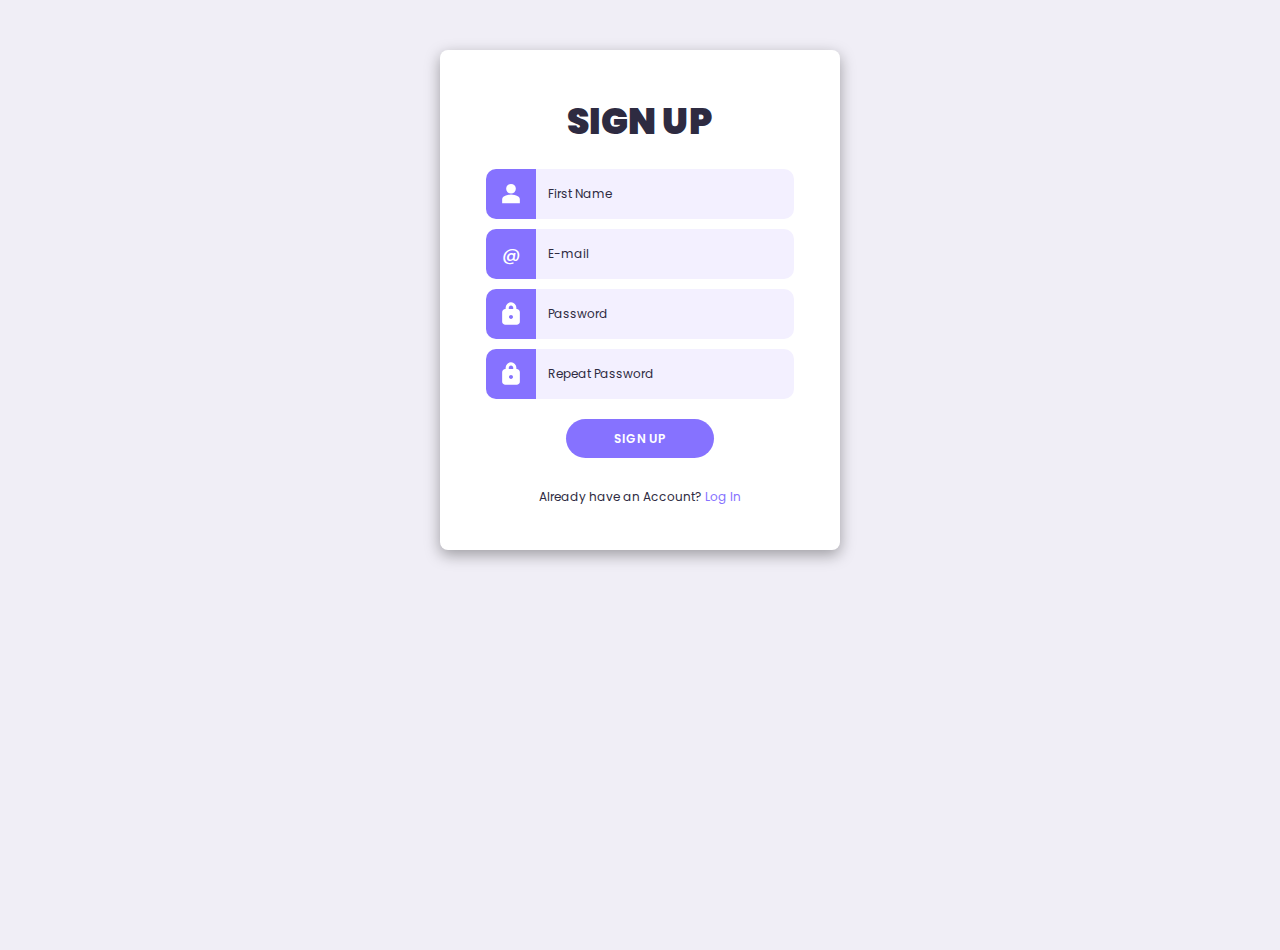
<file: index.html>
<!DOCTYPE html>
<html lang="en">
<head>
    <meta charset="UTF-8">
    <meta name="viewport" content="width=device-width, initial-scale=1.0">
    <link rel="stylesheet" href="css/style.css">
    <script src="/script/app.js" type="text/javascript" defer></script>
    <title>SignUp</title>
</head>
<body>
    <div class="wrapper">
        <h1>Sign Up</h1>
        <p id="error-message"></p>
        <form id="form">
            <div>
                <label for="firstname-input">
                    <svg xmlns="http://www.w3.org/2000/svg" height="24px" viewBox="0 -960 960 960" width="24px"><path d="M480-497q-81 0-137.5-56.5T286-691q0-81 56.5-137T480-884q81 0 137.5 56T674-691q0 81-56.5 137.5T480-497ZM126-109v-148q0-43.3 22.7-79.6 22.69-36.3 60.3-55.4 65-32 132.96-48.5Q409.92-457 480-457q72 0 140 16t131 48q37.61 18.96 60.3 54.98Q834-302 834-257.05V-109H126Z"/></svg>
                </label>
                <input type="text" name="firstname" id="firstname-input" placeholder="First Name">
            </div>

            <div>
                <label for="email-input">
                    <span>@</span>
                </label>
                <input type="email" name="email" id="email-input" placeholder="E-mail">
            </div>

            <div>
                <label for="password-input">
                    <svg xmlns="http://www.w3.org/2000/svg" height="24px" viewBox="0 -960 960 960" width="24px"><path d="M252-49q-51.98 0-88.99-37.01Q126-123.03 126-175v-376q0-51.97 37.01-88.99Q200.02-677 252-677h13v-51q0-91 62.5-154.5T480-946q90 0 152.5 63.5T695-728v51h13q51.97 0 88.99 37.01Q834-602.97 834-551v376q0 51.97-37.01 88.99Q759.97-49 708-49H252Zm228-234q33 0 56.5-23.5T560-363q0-33-23.5-56.5T480-443q-33 0-56.5 23.5T400-363q0 33 23.5 56.5T480-283Zm-89-394h178v-51q0-38.33-25.5-65.17Q518-820 480-820t-63.5 26.83Q391-766.33 391-728v51Z"/></svg>
                </label>
                <input type="password" name="password" id="password-input" placeholder="Password">
            </div>

            <div>
                <label for="repeat-password">
                    <svg xmlns="http://www.w3.org/2000/svg" height="24px" viewBox="0 -960 960 960" width="24px"><path d="M252-49q-51.98 0-88.99-37.01Q126-123.03 126-175v-376q0-51.97 37.01-88.99Q200.02-677 252-677h13v-51q0-91 62.5-154.5T480-946q90 0 152.5 63.5T695-728v51h13q51.97 0 88.99 37.01Q834-602.97 834-551v376q0 51.97-37.01 88.99Q759.97-49 708-49H252Zm228-234q33 0 56.5-23.5T560-363q0-33-23.5-56.5T480-443q-33 0-56.5 23.5T400-363q0 33 23.5 56.5T480-283Zm-89-394h178v-51q0-38.33-25.5-65.17Q518-820 480-820t-63.5 26.83Q391-766.33 391-728v51Z"/></svg>
                </label>
                <input type="password" name="repeat-password" id="repeat-password" placeholder="Repeat Password">
            </div>

            <button type="submit">Sign Up</button>
        </form>

        <p>Already have an Account? 
            <a href="/pages/login.html">Log In</a>
        </p>
    </div>
</body>
</html>
</file>
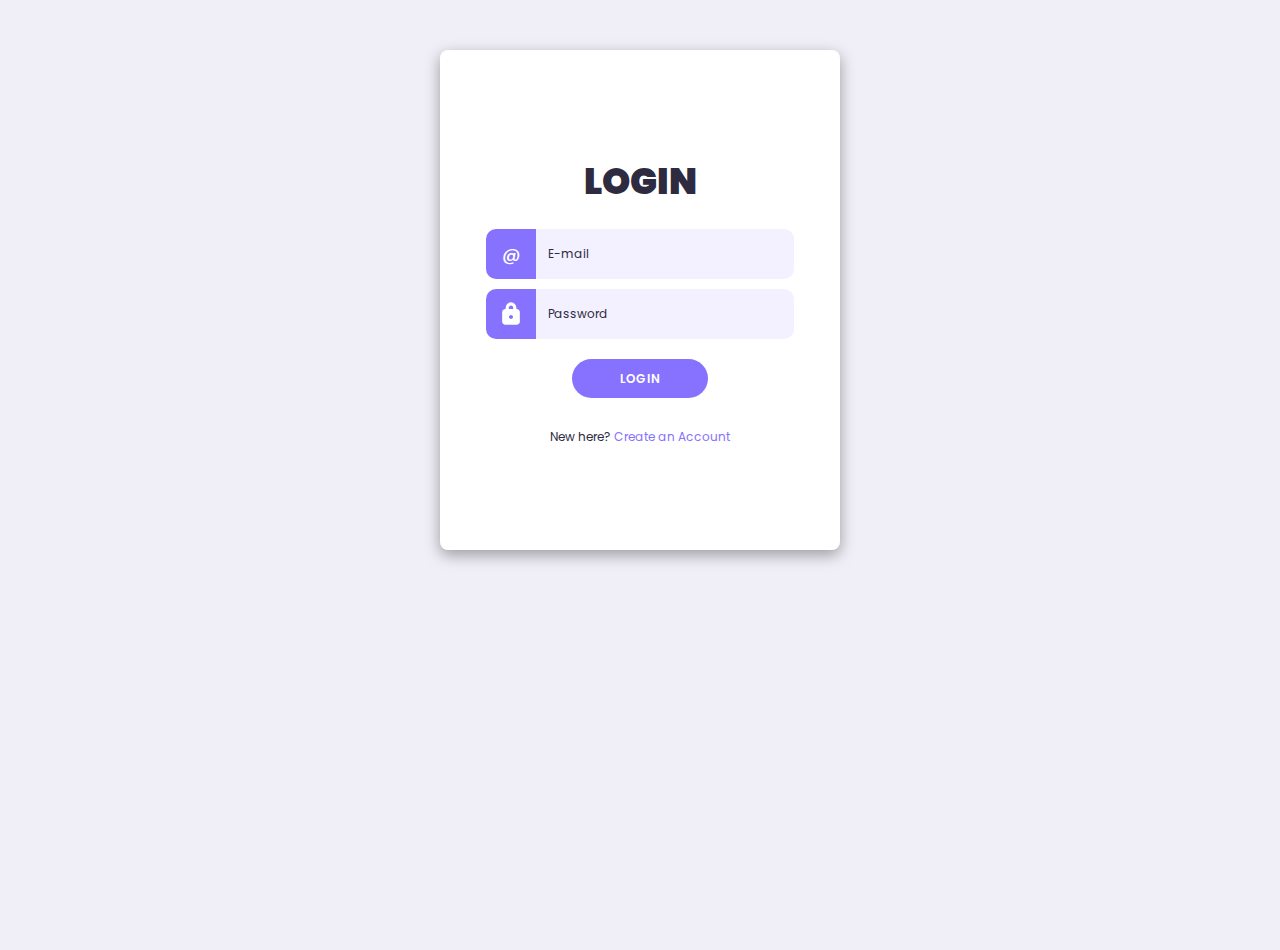
<file: pages/login.html>
<!DOCTYPE html>
<html lang="en">
<head>
    <meta charset="UTF-8">
    <meta name="viewport" content="width=device-width, initial-scale=1.0">
    <link rel="stylesheet" href="/css/style.css">
    <script src="../script/app.js" type="text/javascript" defer></script>
    <title>LogIn</title>
</head>
<body>
    <div class="wrapper">
        <h1>LogIn</h1>
        <p id="error-message"></p>
        <form id="form">
            <div>
                <label for="email-input">
                    <span>@</span>
                </label>
                <input type="email" name="email" id="email-input" placeholder="E-mail">
            </div>

            <div>
                <label for="password-input">
                    <svg xmlns="http://www.w3.org/2000/svg" height="24px" viewBox="0 -960 960 960" width="24px"><path d="M252-49q-51.98 0-88.99-37.01Q126-123.03 126-175v-376q0-51.97 37.01-88.99Q200.02-677 252-677h13v-51q0-91 62.5-154.5T480-946q90 0 152.5 63.5T695-728v51h13q51.97 0 88.99 37.01Q834-602.97 834-551v376q0 51.97-37.01 88.99Q759.97-49 708-49H252Zm228-234q33 0 56.5-23.5T560-363q0-33-23.5-56.5T480-443q-33 0-56.5 23.5T400-363q0 33 23.5 56.5T480-283Zm-89-394h178v-51q0-38.33-25.5-65.17Q518-820 480-820t-63.5 26.83Q391-766.33 391-728v51Z"/></svg>
                </label>
                <input type="password" name="password" id="password-input" placeholder="Password">
            </div>

            <button type="submit">LogIn</button>
        </form>

        <p>New here? 
            <a href="../index.html">Create an Account</a>
        </p>
    </div>
</body>
</html>
</file>
<file: css/style.css>
/* Import the Poppins font from Google Fonts */
@import url('https://fonts.googleapis.com/css2?family=Poppins:ital,wght@0,100;0,200;0,300;0,400;0,500;0,600;0,700;0,800;0,900;1,100;1,200;1,300;1,400;1,500;1,600;1,700;1,800;1,900&display=swap');

/* Define color variables for use throughout the CSS */
:root {
    --accent-color: #8672ff;
    --base-color: #ffffff;
    --text-color: #2e2b41; 
    --input-color: #f3f0ff;
    --error-color: #f06272;

    --light-color-background: hsl(252, 30%, 95%);
}

/* Apply a consistent box model and reset default margins and paddings */
* {
    margin: 0;
    padding: 0;
    box-sizing: border-box;
}

/* Set global styles for the HTML element */
html {
    font-family: "Poppins", sans-serif;
    font-size: 12px;
    color: var(--text-color);
    text-align: center;
}

/* Style the body element */
body {
    min-height: 100vh;
    background: var(--light-color-background);
    overflow: hidden;
}

/* Style the wrapper that contains the form */
.wrapper {
    background-color: var(--base-color);
    max-width: 400px;
    min-height: 500px;
    margin: 50px auto;
    padding: 10px;
    border-radius: 8px;
    display: flex;
    justify-content: center;
    align-items: center;
    flex-direction: column;
    box-shadow: rgba(0, 0, 0, 0.35) 0px 5px 15px;
}

/* Style the heading inside the wrapper */
h1 {
    font-size: 3rem;
    font-weight: 900;
    text-transform: uppercase;
}

/* Style the form element */
form {
    min-width: 300px;
    margin: 20px 0 30px 0;
    display: flex;
    flex-direction: column;
    align-items: center;
    gap: 10px;
}

/* Style the divs inside the form */
form > div {
    width: 100%;
    display: flex;
    justify-content: center;
}

/* Style the labels inside the form */
form label {
    flex-shrink: 0;
    width: 50px;
    height: 50px;
    background-color: var(--accent-color);
    fill: var(--base-color); /* Color of SVG icons */
    color: var(--base-color);
    border-radius: 10px 0 0 10px;
    display: flex;
    justify-content: center;
    align-items: center;
    font-size: 1.5rem;
    font-weight: 500;
}

/* Style the input fields inside the form */
form input {
    flex-grow: 1; /* Allow inputs to grow and fill available space */
    min-width: 0; /* Prevent inputs from shrinking */
    height: 50px;
    padding: 1em;
    font: inherit;
    border-radius: 0 10px 10px 0;
    border: 2px solid var(--input-color);
    border-left: none;
    background-color: var(--input-color);
    transition: 150ms ease;
}

/* Change border color on hover */
form input:hover {
    border-color: var(--accent-color);
}

/* Change border color on focus */
form input:focus {
    outline: none;
    border-color: var(--text-color);
}

/* Change label background when input is focused */
div:has(input:focus) > label {
    background-color: var(--text-color);
}

/* Style placeholder text in inputs */
form input::placeholder {
    color: var(--text-color);
}

/* Style the submit button inside the form */
form button {
    margin-top: 10px;
    border: none;
    outline: none;
    border-radius: 100px; 
    padding: 0.85em 4em; 
    background-color: var(--accent-color);
    color: var(--base-color);
    font: inherit;
    font-weight: 600;
    text-transform: uppercase;
    cursor: pointer;
    transition: 150ms ease;
}

/* Change button background color on hover */
form button:hover {
    background-color: var(--text-color);
}

/* Style links */
a {
    text-decoration: none;
    color: var(--accent-color);
}

/* Change link style on hover */
a:hover {
    text-decoration: underline;
}

/* Responsive styling for screens narrower than 1100px */
@media screen and (max-width: 1100px) {
    .wrapper {
        width: min(600px, 100%);
        border-radius: 0;
    }
}

/* Style form divs with the "incorrect" class to indicate errors */
form div.incorrect label {
    background-color: var(--error-color);
}

/* Style form inputs with the "incorrect" class to indicate errors */
form div.incorrect input {
    border-color: var(--error-color);
}

/* Style for the error message */
#error-message {
    color: var(--error-color);
}
</file>
